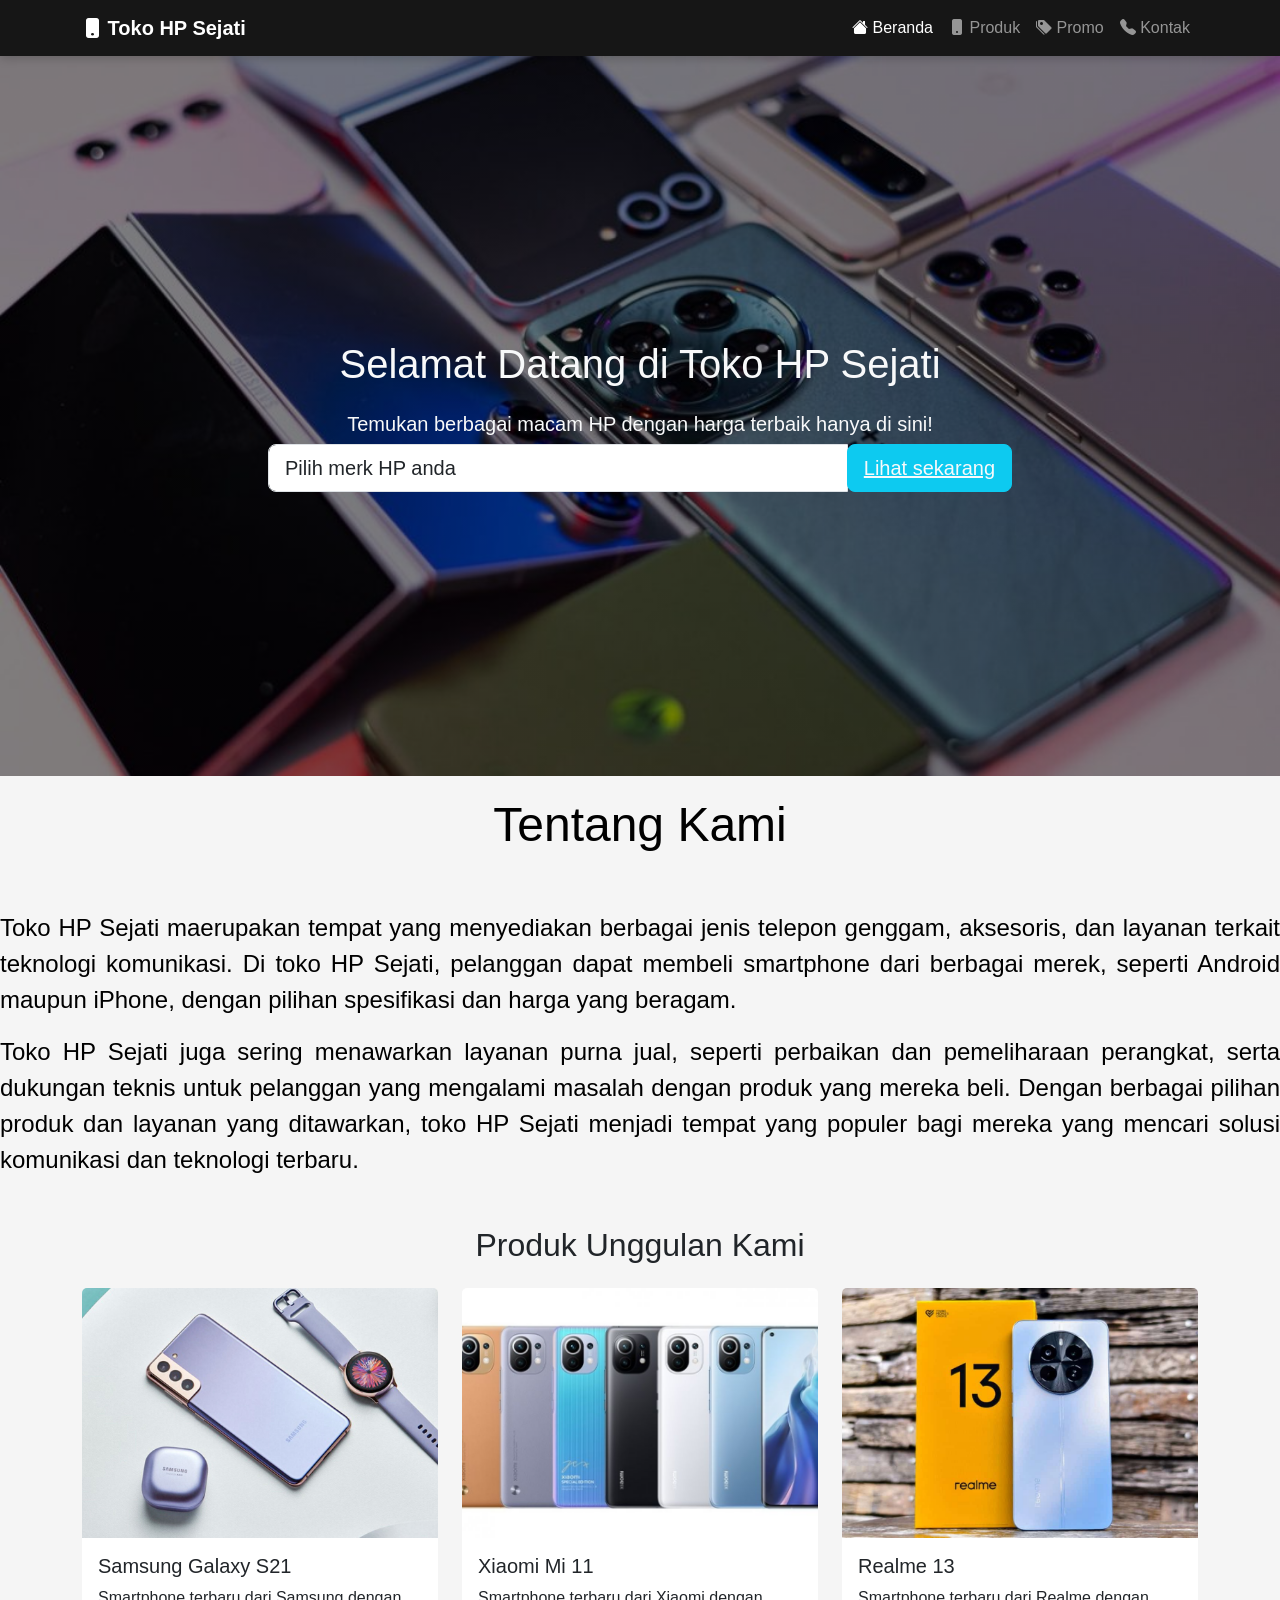
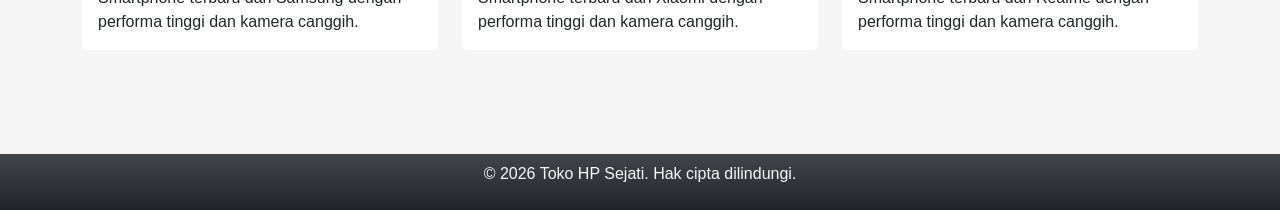
<file: index.html>
<!DOCTYPE html>
<html lang="en">
<head>
 <link rel="icon" 
          type="image/x-icon"
    href="https://img.freepik.com/vektor-premium/logo-toko-ponsel-kontemporer-yang-ditampilkan-dengan-latar-belakang-gelap-desain-logo-toko-ponsel-desain-logo-ponsel-modern-vektor_538213-64297.jpg">
    <meta charset="UTF-8">
    <meta name="viewport" content="width=device-width, initial-scale=1.0">
    <title>Home</title>
     <link rel="stylesheet" href="css/bootstrap.min.css">
     <link rel="stylesheet" href="https://cdn.jsdelivr.net/npm/bootstrap-icons@1.13.1/font/bootstrap-icons.min.css">
     <link rel="stylesheet" href="style.css">
</head>
<body>

  <nav class="navbar navbar-expand-lg navbar-dark bg-dark main-color">

    <div class="container fluid">
        <a class="navbar-brand fw-bold" href="#">
            <i class="bi bi-phone-fill"></i>
            Toko HP Sejati
        </a>
        <button class="navbar-toggler"
                type="button"
                data-bs-toggle="collapse"
                data-bs-target="#navbarNav">
            <span class="navbar-toggler-icon"></span>
        </button>
        <div class="collapse navbar-collapse"
             id="navbarNav">
            <ul class="navbar-nav ms-auto">
                <li class="nav-item">
                    <a class="nav-link active"href="index.html">
                       
                       <i class="bi bi-house-fill"></i>
                       Beranda
                    </a>
                </li>

                <li class="nav-item">
                    <a class="nav-link "
                       href="product.html">
                       <i class="bi bi-phone-fill"></i>
                       Produk
                    </a>
                </li>

                <li class="nav-item">
                    <a class="nav-link"
                       href="promo.html">
                       <i class="bi bi-tags-fill"></i>
                       Promo
                    </a>
                </li>

                <li class="nav-item">
                    <a class="nav-link"
                       href="contact.html">
                       <i class="bi bi-telephone-fill"></i>
                       Kontak
                    </a>
                </li>

            </ul>

        </div>

    </div>

</nav>
<div class="container-fluid banner d-flex align-items-center">
  <div class="container">
  <h1 class="text-light text-center mb-4">Selamat Datang di Toko HP Sejati</h1>
  <h5 class="text-light text-center">Temukan berbagai macam HP dengan harga terbaik hanya di sini!</h5>
  <div class="col-8 offset-md-2">
  <div class="input-group input-group-lg">
  <select class=" form-control" id="inputGroupSelect04">
    <option selected>Pilih merk HP anda</option>
    <option value="1">Samsung</option>
    <option value="2">Xiaomi</option>
    <option value="3">Apple</option>
    <option value="4">Oppo</option>
     <option value="5">Realme</option> 
  </select>
  <div class="input-group-append">
    <button class="btn btn-lg btn-info text-light" type="button"><a href="product.html" class="text-light">Lihat sekarang</a></button>
  </div>
</div>
  </div>
  </div>
</div>
<h1 class="big">Tentang Kami</h1><br><br>
<p class="lead">Toko HP Sejati maerupakan tempat yang menyediakan berbagai jenis telepon genggam, aksesoris, dan layanan terkait teknologi komunikasi. 
  Di toko HP Sejati, pelanggan dapat membeli smartphone dari berbagai merek, seperti Android maupun iPhone, dengan pilihan spesifikasi dan harga yang beragam. 
 </p>
<p class="lead">Toko HP Sejati juga sering menawarkan layanan purna jual, seperti perbaikan dan pemeliharaan perangkat, serta dukungan teknis untuk pelanggan yang mengalami masalah dengan produk yang mereka beli.
  Dengan berbagai pilihan produk dan layanan yang ditawarkan, toko HP Sejati menjadi tempat yang populer bagi mereka yang mencari solusi komunikasi dan teknologi terbaru.</p>

 <div class="container mt-5">
    <h2 class="text-center mb-4">
        Produk Unggulan Kami
    </h2>
    <div class="row">
        <div class="col-md-4 mb-4">
            <div class="card h-100">
                <img src="gambar/samsung 2.jpg"
                     class="card-img-top"
                     alt="Samsung Galaxy S21">
                <div class="card-body">
                    <h5 class="card-title">
                        Samsung Galaxy S21
                    </h5>
                    <p class="card-text">
                        Smartphone terbaru dari Samsung dengan performa tinggi dan kamera canggih.
                    </p>
                </div>
            </div>
        </div>
        
        <div class="col-md-4 mb-4">
            <div class="card h-100">
                <img src="gambar/xiaomi 11.jpg"
                     class="card-img-top"
                     alt="Xiaomi Mi 11">
                <div class="card-body">
                    <h5 class="card-title">
                        Xiaomi Mi 11
                    </h5>
                    <p class="card-text">
                        Smartphone terbaru dari Xiaomi dengan performa tinggi dan kamera canggih.
                    </p>
                </div>
            </div>
            </div>

            <div class="col-md-4 mb-4">
            <div class="card h-100">
                <img src="gambar/realme-13-201.jpg"
                     class="card-img-top"
                     alt="Realme 13">
                <div class="card-body">
                    <h5 class="card-title">
                        Realme 13
                    </h5>
                    <p class="card-text">
                        Smartphone terbaru dari Realme dengan performa tinggi dan kamera canggih.
                    </p>
                </div>
            </div>
            </div>

            


    </div>
</div>

    <footer class="bg-dark text-light text-center py-2 bg-gradient">
      <p>&copy; 2026 Toko HP Sejati. Hak cipta dilindungi.</p>
    </footer>
     <script src="js/bootstrap.bundle.min.js"></script>
    
</body>
</html>
</file>
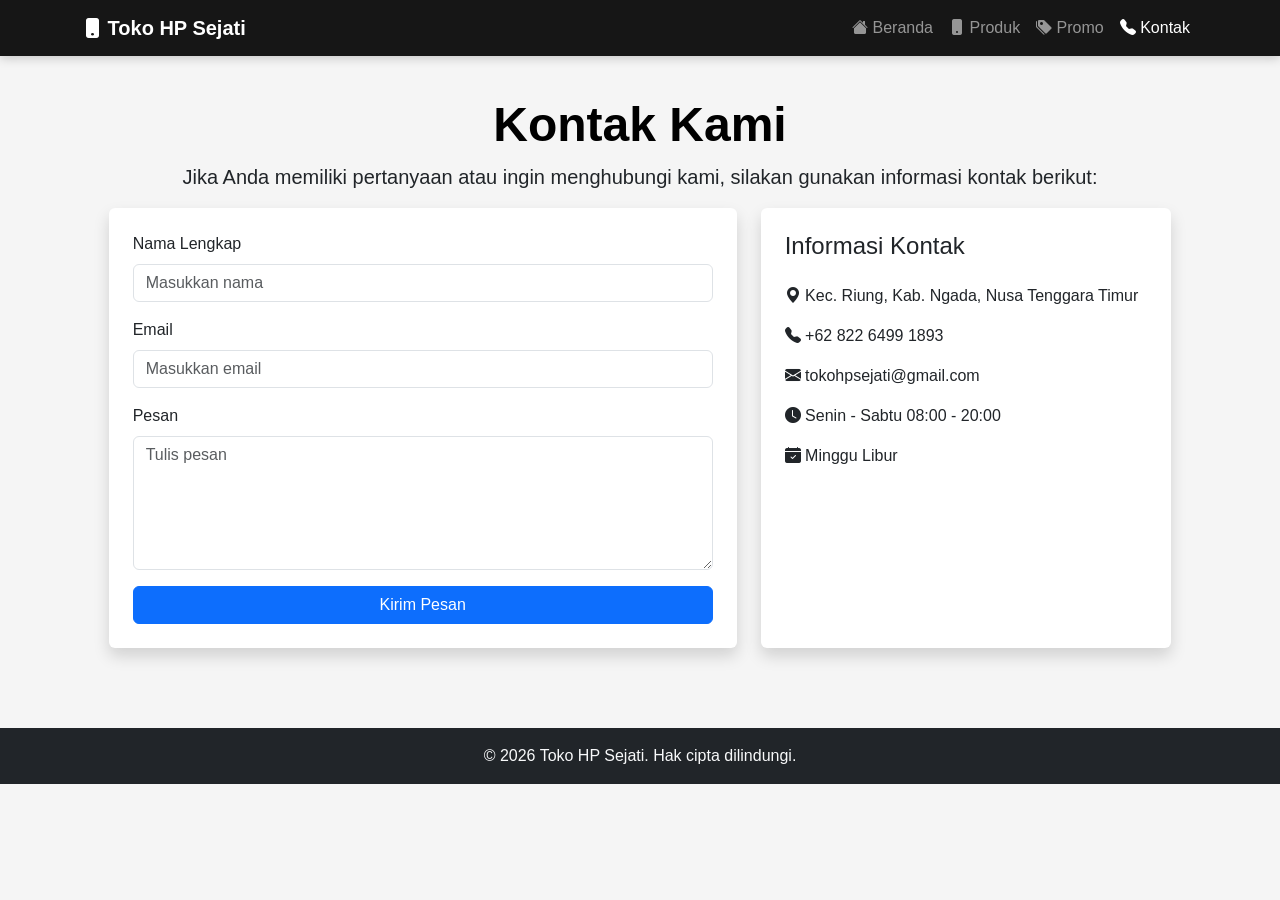
<file: contact.html>
<!DOCTYPE html>
<html lang="en">
<head>
    <link rel="icon" 
          type="image/x-icon"
    href="https://img.freepik.com/vektor-premium/logo-toko-ponsel-kontemporer-yang-ditampilkan-dengan-latar-belakang-gelap-desain-logo-toko-ponsel-desain-logo-ponsel-modern-vektor_538213-64297.jpg">
    <meta charset="UTF-8">
    <meta name="viewport" content="width=device-width, initial-scale=1.0">
    <title>Contact</title>
     <link rel="stylesheet" href="css/bootstrap.min.css">
     <link rel="stylesheet" href="https://cdn.jsdelivr.net/npm/bootstrap-icons@1.13.1/font/bootstrap-icons.min.css">
      <link rel="stylesheet" href="style.css">
</head>
<body>

  <nav class="navbar navbar-expand-lg navbar-dark bg-dark main-color">

    <div class="container fluid">
        <a class="navbar-brand fw-bold" href="#">
            <i class="bi bi-phone-fill"></i>
            Toko HP Sejati
        </a>
        <button class="navbar-toggler"
                type="button"
                data-bs-toggle="collapse"
                data-bs-target="#navbarNav">
            <span class="navbar-toggler-icon"></span>
        </button>
        <div class="collapse navbar-collapse"
             id="navbarNav">
            <ul class="navbar-nav ms-auto">
                <li class="nav-item">
                    <a class="nav-link"href="index.html">
                       
                       <i class="bi bi-house-fill"></i>
                       Beranda
                    </a>
                </li>

                <li class="nav-item">
                    <a class="nav-link "
                       href="product.html">
                       <i class="bi bi-phone-fill"></i>
                       Produk
                    </a>
                </li>

                <li class="nav-item">
                    <a class="nav-link"
                       href="promo.html">
                       <i class="bi bi-tags-fill"></i>
                       Promo
                    </a>
                </li>

                <li class="nav-item">
                    <a class="nav-link active"
                       href="contact.html">
                       <i class="bi bi-telephone-fill"></i>
                       Kontak
                    </a>
                </li>
            </ul>
        </div>
    </div>
</nav>

<h1 class="title">Kontak Kami</h1>
<p class="text-center fs-5">Jika Anda memiliki pertanyaan atau ingin menghubungi kami, silakan gunakan informasi kontak berikut:</p>
   <div class="row justify-content-center">
            <div class="col-md-6">
                <div class="card shadow p-4 contact-card">
                    <form>
                        <div class="mb-3">
                            <label class="form-label">
                                Nama Lengkap
                            </label>
                            <input type="text"
                                   class="form-control"
                                   placeholder="Masukkan nama">
                        </div>

                        <div class="mb-3">
                            <label class="form-label">
                                Email
                            </label>
                            <input type="email"
                                   class="form-control"
                                   placeholder="Masukkan email">
                        </div>

                        <div class="mb-3">
                            <label class="form-label">
                                Pesan
                            </label>
                            <textarea class="form-control"
                                      rows="5"
                                      placeholder="Tulis pesan"></textarea>
                        </div>

                        <button type="submit"
                                class="btn btn-primary">
                          Kirim Pesan
                        </button>
                    </form>
                </div>
            </div>

            <div class="col-md-4 mt-4 mt-md-0">
               <div class="card shadow p-4 contact-card h-100">
                   <h4 class="mb-4">Informasi Kontak</h4>
                  <p>
                        <i class="bi bi-geo-alt-fill icon"></i>
                        Kec. Riung, Kab. Ngada, Nusa Tenggara Timur
                    </p>
                    <p>
                        <i class="bi bi-telephone-fill icon"></i>
                        +62 822 6499 1893
                    </p>
                  <p>
                        <i class="bi bi-envelope-fill icon"></i>
                        tokohpsejati@gmail.com
                    </p>
                    <p>
                        <i class="bi bi-clock-fill icon"></i>
                        Senin - Sabtu
                        08:00 - 20:00
                    </p>
                    <p>
                        <i class="bi bi-calendar-check-fill icon"></i>
                        Minggu Libur
                    </p>
                </div>
            </div>
        </div>
    </div>
<footer class="bg-dark text-light text-center py-3">

    <p class="mb-0">
        &copy; 2026 Toko HP Sejati.
        Hak cipta dilindungi.
    </p>

</footer>

 
     <script src="js/bootstrap.bundle.min.js"></script>
    
</body>
</html>
</file>
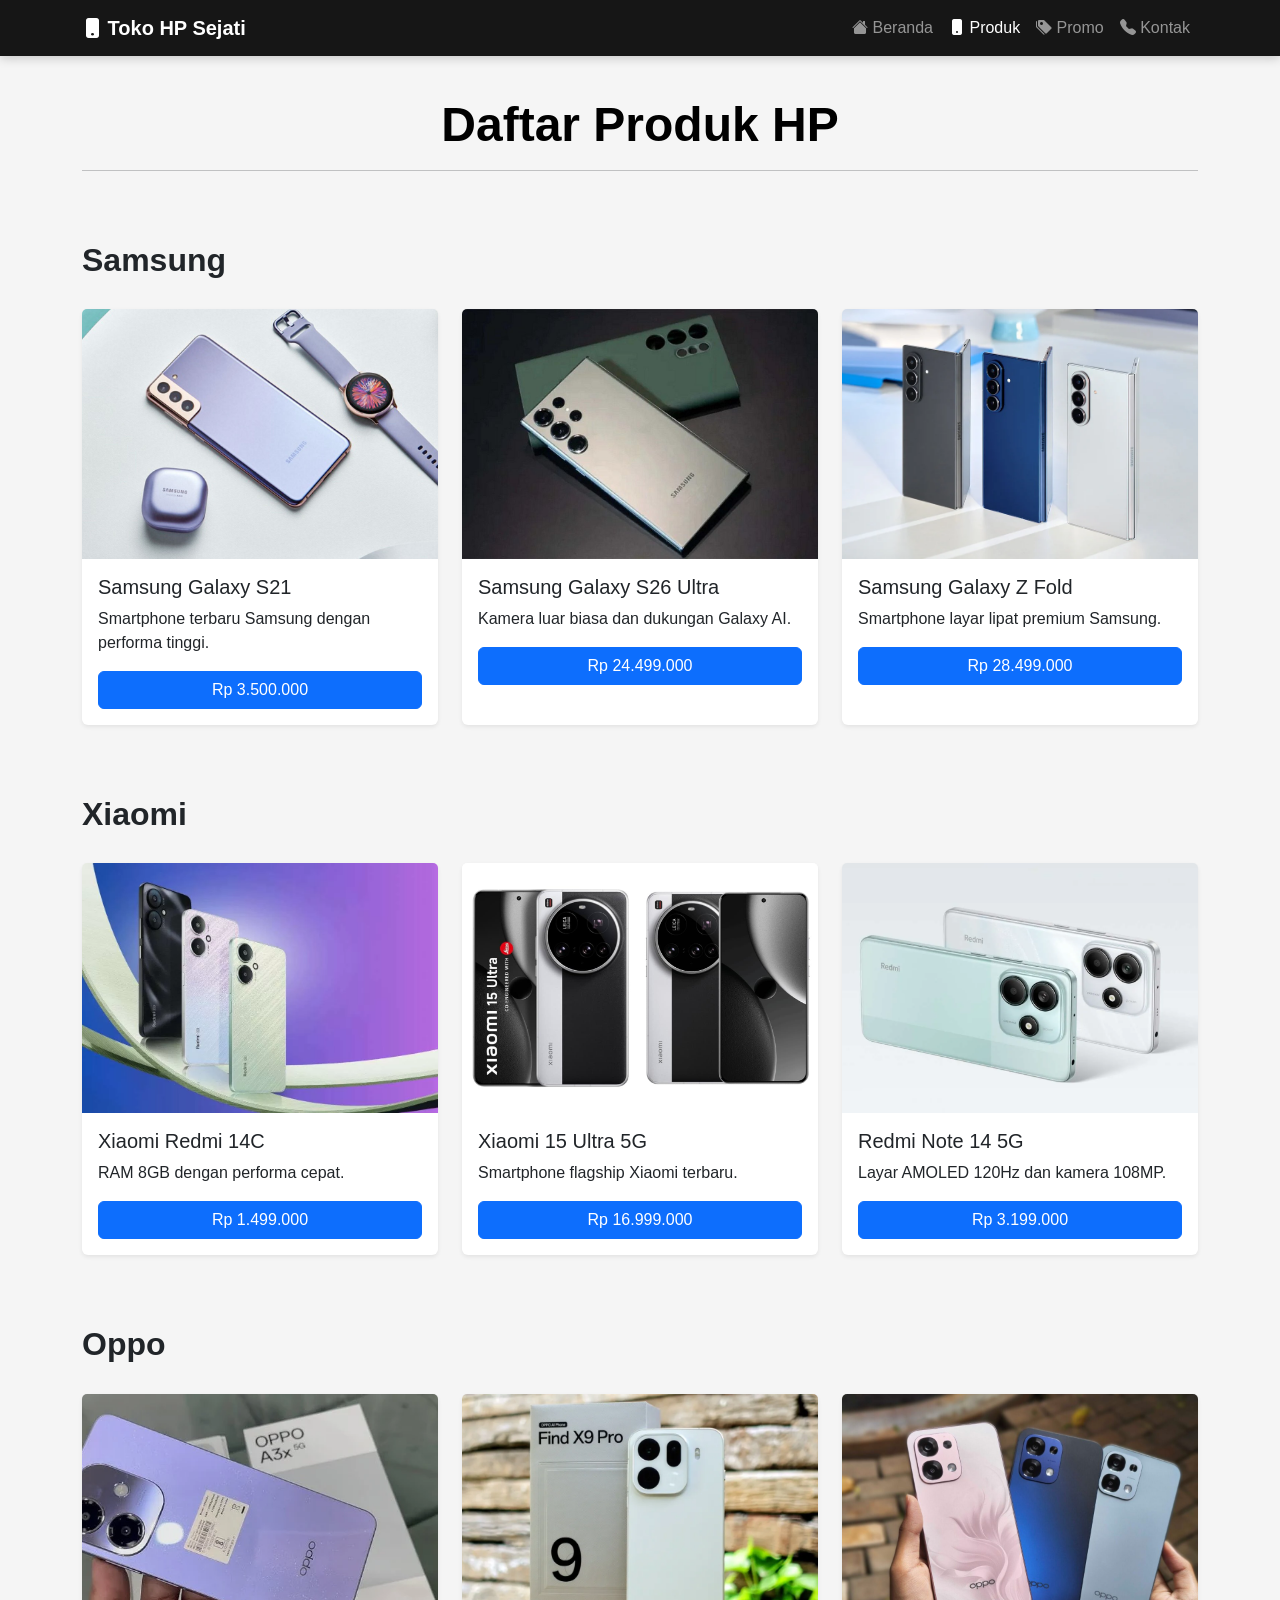
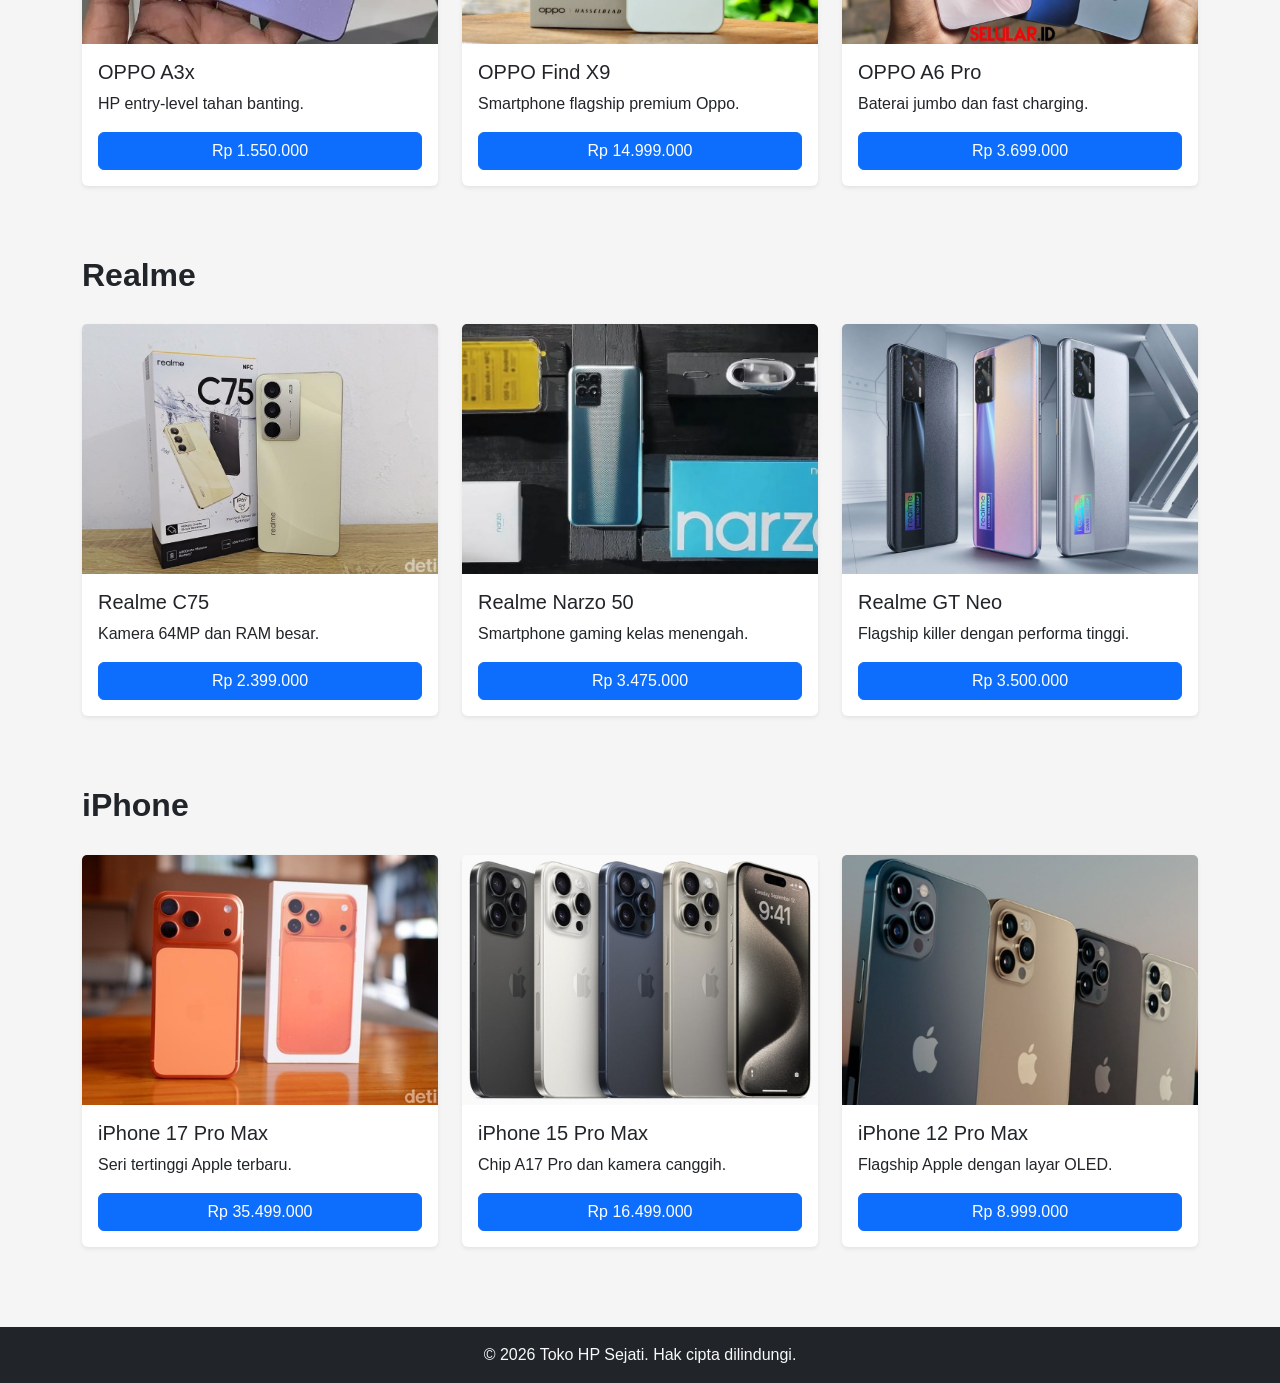
<file: product.html>
<!DOCTYPE html>
<html lang="en">
<head>
    <link rel="icon" 
          type="image/x-icon"
    href="https://img.freepik.com/vektor-premium/logo-toko-ponsel-kontemporer-yang-ditampilkan-dengan-latar-belakang-gelap-desain-logo-toko-ponsel-desain-logo-ponsel-modern-vektor_538213-64297.jpg">
    <meta charset="UTF-8">
    <meta name="viewport"
          content="width=device-width, initial-scale=1.0">
    <title>Daftar Produk</title>
    <link rel="stylesheet"
          href="css/bootstrap.min.css">
    <link rel="stylesheet"
          href="https://cdn.jsdelivr.net/npm/bootstrap-icons@1.13.1/font/bootstrap-icons.min.css">
          <link rel="stylesheet" href="style.css">
    <style>
   </style>
</head>
 <nav class="navbar navbar-expand-lg navbar-dark bg-dark main-color">

    <div class="container fluid">
        <a class="navbar-brand fw-bold" href="#">
            <i class="bi bi-phone-fill"></i>
            Toko HP Sejati
        </a>
        <button class="navbar-toggler"
                type="button"
                data-bs-toggle="collapse"
                data-bs-target="#navbarNav">
            <span class="navbar-toggler-icon"></span>
        </button>
        <div class="collapse navbar-collapse"
             id="navbarNav">
            <ul class="navbar-nav ms-auto">
                <li class="nav-item">
                    <a class="nav-link"href="index.html">
                       
                       <i class="bi bi-house-fill"></i>
                       Beranda
                    </a>
                </li>

                <li class="nav-item">
                    <a class="nav-link active"
                       href="product.html">
                       <i class="bi bi-phone-fill"></i>
                       Produk
                    </a>
                </li>

                <li class="nav-item">
                    <a class="nav-link"
                       href="promo.html">
                       <i class="bi bi-tags-fill"></i>
                       Promo
                    </a>
                </li>

                <li class="nav-item">
                    <a class="nav-link"
                       href="contact.html">
                       <i class="bi bi-telephone-fill"></i>
                       Kontak
                    </a>
                </li>

            </ul>

        </div>

    </div>

</nav>
<div class="container">
    <h1 class="title">
        Daftar Produk HP
    </h1>
    <hr class="mb-5">
    <h2 class="brand-title">
        Samsung
    </h2>
    <div class="row g-4">
        <div class="col-md-4">
            <div class="card shadow-sm h-100">
                <img src="gambar/samsung 2.jpg"
                     class="card-img-top">
                <div class="card-body">
                    <h5>Samsung Galaxy S21</h5>
                    <p>
                        Smartphone terbaru Samsung dengan performa tinggi.
                    </p>
                    <a href="#"
                       class="btn btn-primary">
                        Rp 3.500.000
                    </a>
                </div>
            </div>
        </div>
        <div class="col-md-4">
            <div class="card shadow-sm h-100">
                <img src="gambar/samsung 3.jpg"
                     class="card-img-top">
                <div class="card-body">
                    <h5>Samsung Galaxy S26 Ultra</h5>
                    <p>
                        Kamera luar biasa dan dukungan Galaxy AI.
                    </p>
                    <a href="#"
                       class="btn btn-primary">
                        Rp 24.499.000
                    </a>
                </div>
            </div>
        </div>
        <div class="col-md-4">
            <div class="card shadow-sm h-100">
                <img src="gambar/samsung 4.webp"
                     class="card-img-top">
                <div class="card-body">
                    <h5>Samsung Galaxy Z Fold</h5>
                    <p>
                        Smartphone layar lipat premium Samsung.
                    </p>
                    <a href="#"
                       class="btn btn-primary">
                        Rp 28.499.000
                    </a>
                </div>
            </div>
        </div>
        
    </div>

    <h2 class="brand-title">
        Xiaomi
    </h2>

    <div class="row g-4">

        <div class="col-md-4">

            <div class="card shadow-sm h-100">

                <img src="gambar/xiaomi 1.webp"
                     class="card-img-top">

                <div class="card-body">

                    <h5>Xiaomi Redmi 14C</h5>

                    <p>
                        RAM 8GB dengan performa cepat.
                    </p>

                    <a href="#"
                       class="btn btn-primary">
                        Rp 1.499.000
                    </a>

                </div>

            </div>

        </div>

        <div class="col-md-4">

            <div class="card shadow-sm h-100">

                <img src="gambar/xiaomi 5.jpg"
                     class="card-img-top">

                <div class="card-body">

                    <h5>Xiaomi 15 Ultra 5G</h5>

                    <p>
                        Smartphone flagship Xiaomi terbaru.
                    </p>

                    <a href="#"
                       class="btn btn-primary">
                        Rp 16.999.000
                    </a>

                </div>

            </div>

        </div>

        <div class="col-md-4">

            <div class="card shadow-sm h-100">

                <img src="gambar/xiaomi 6.webp"
                     class="card-img-top">

                <div class="card-body">

                    <h5>Redmi Note 14 5G</h5>

                    <p>
                        Layar AMOLED 120Hz dan kamera 108MP.
                    </p>

                    <a href="#"
                       class="btn btn-primary">
                        Rp 3.199.000
                    </a>

                </div>

            </div>

        </div>

    </div>

   
    <h2 class="brand-title">
        Oppo
    </h2>

    <div class="row g-4">

        <div class="col-md-4">

            <div class="card shadow-sm h-100">

                <img src="gambar/oppo 1.webp"
                     class="card-img-top">

                <div class="card-body">

                    <h5>OPPO A3x</h5>

                    <p>
                        HP entry-level tahan banting.
                    </p>

                    <a href="#"
                       class="btn btn-primary">
                        Rp 1.550.000
                    </a>

                </div>

            </div>

        </div>

        <div class="col-md-4">

            <div class="card shadow-sm h-100">

                <img src="gambar/oppo 5.webp"
                     class="card-img-top">

                <div class="card-body">

                    <h5>OPPO Find X9</h5>

                    <p>
                        Smartphone flagship premium Oppo.
                    </p>

                    <a href="#"
                       class="btn btn-primary">
                        Rp 14.999.000
                    </a>

                </div>

            </div>

        </div>

        <div class="col-md-4">

            <div class="card shadow-sm h-100">

                <img src="gambar/oppo 6.jpg"
                     class="card-img-top">

                <div class="card-body">

                    <h5>OPPO A6 Pro</h5>

                    <p>
                        Baterai jumbo dan fast charging.
                    </p>

                    <a href="#"
                       class="btn btn-primary">
                        Rp 3.699.000
                    </a>

                </div>

            </div>

        </div>

    </div>

    <h2 class="brand-title">
        Realme
    </h2>

    <div class="row g-4">

        <div class="col-md-4">

            <div class="card shadow-sm h-100">

                <img src="gambar/realme 1.jpeg"
                     class="card-img-top">

                <div class="card-body">

                    <h5>Realme C75</h5>

                    <p>
                        Kamera 64MP dan RAM besar.
                    </p>

                    <a href="#"
                       class="btn btn-primary">
                        Rp 2.399.000
                    </a>

                </div>

            </div>

        </div>

        <div class="col-md-4">

            <div class="card shadow-sm h-100">

                <img src="gambar/realme 5.jpg"
                     class="card-img-top">

                <div class="card-body">

                    <h5>Realme Narzo 50</h5>

                    <p>
                        Smartphone gaming kelas menengah.
                    </p>

                    <a href="#"
                       class="btn btn-primary">
                        Rp 3.475.000
                    </a>

                </div>

            </div>

        </div>

        <div class="col-md-4">

            <div class="card shadow-sm h-100">

                <img src="gambar/realme 6.jpg"
                     class="card-img-top">

                <div class="card-body">

                    <h5>Realme GT Neo</h5>

                    <p>
                        Flagship killer dengan performa tinggi.
                    </p>

                    <a href="#"
                       class="btn btn-primary">
                        Rp 3.500.000
                    </a>

                </div>

            </div>

        </div>

    </div>

  
    <h2 class="brand-title">
        iPhone
    </h2>

    <div class="row g-4">

        <div class="col-md-4">

            <div class="card shadow-sm h-100">

                <img src="gambar/iphone 1.jpeg"
                     class="card-img-top">

                <div class="card-body">

                    <h5>iPhone 17 Pro Max</h5>

                    <p>
                        Seri tertinggi Apple terbaru.
                    </p>

                    <a href="#"
                       class="btn btn-primary">
                        Rp 35.499.000
                    </a>

                </div>

            </div>

        </div>

        <div class="col-md-4">

            <div class="card shadow-sm h-100">

                <img src="gambar/iphone 3.jpg"
                     class="card-img-top">

                <div class="card-body">

                    <h5>iPhone 15 Pro Max</h5>

                    <p>
                        Chip A17 Pro dan kamera canggih.
                    </p>

                    <a href="#"
                       class="btn btn-primary">
                        Rp 16.499.000
                    </a>

                </div>

            </div>

        </div>

        <div class="col-md-4">

            <div class="card shadow-sm h-100">

                <img src="gambar/iphone 6.jpg"
                     class="card-img-top">

                <div class="card-body">

                    <h5>iPhone 12 Pro Max</h5>

                    <p>
                        Flagship Apple dengan layar OLED.
                    </p>

                    <a href="#"
                       class="btn btn-primary">
                        Rp 8.999.000
                    </a>

                </div>

            </div>

        </div>

    </div>

</div>

<footer class="bg-dark text-light text-center py-3">

    <p class="mb-0">
        &copy; 2026 Toko HP Sejati.
        Hak cipta dilindungi.
    </p>

</footer>


<script src="js/bootstrap.bundle.min.js"></script>

</body>
</html>
</file>
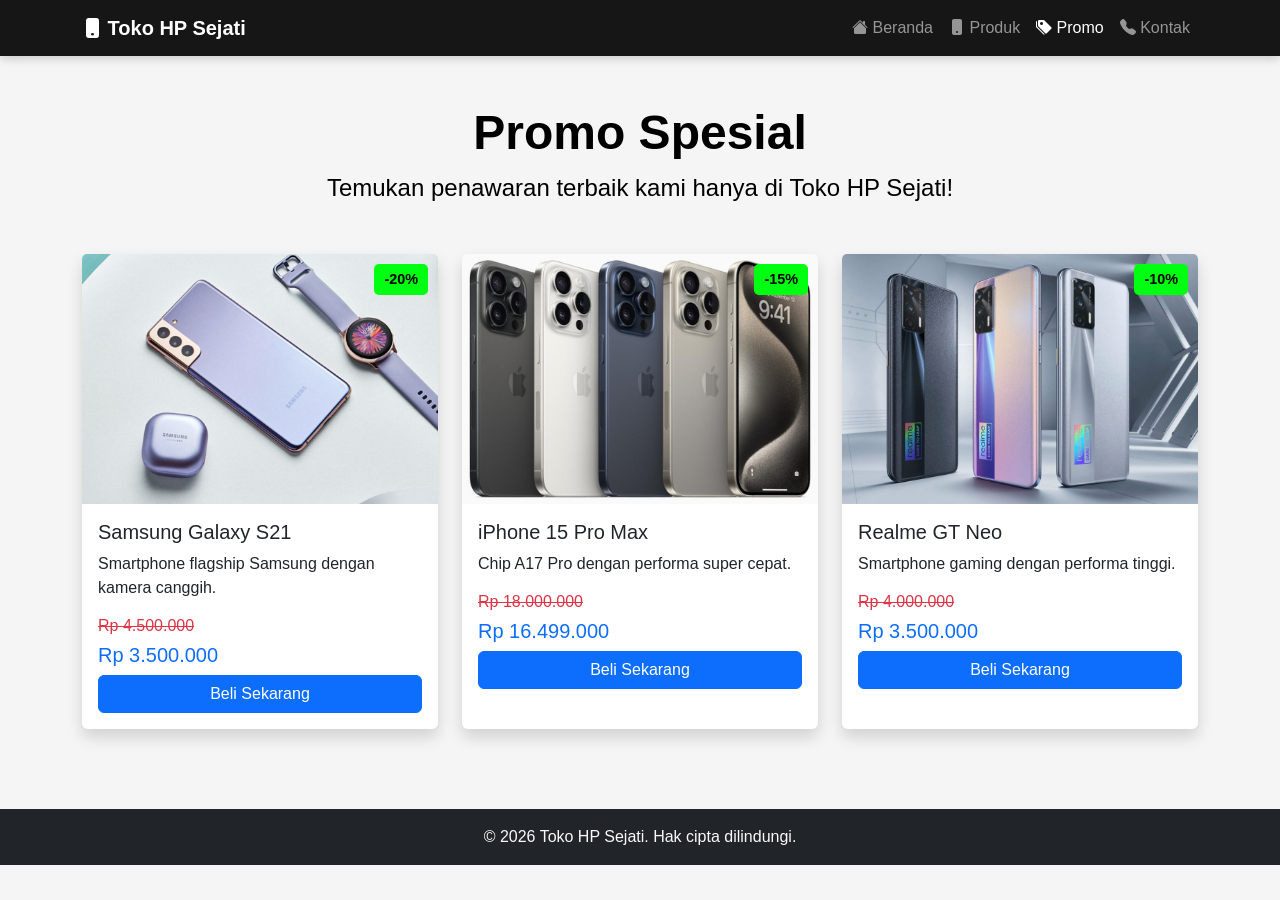
<file: promo.html>
<!DOCTYPE html>
<html lang="en">
<head>
        <link rel="icon" 
          type="image/x-icon"
    href="https://img.freepik.com/vektor-premium/logo-toko-ponsel-kontemporer-yang-ditampilkan-dengan-latar-belakang-gelap-desain-logo-toko-ponsel-desain-logo-ponsel-modern-vektor_538213-64297.jpg">
    <meta charset="UTF-8">
    <meta name="viewport" content="width=device-width, initial-scale=1.0">
    <title>Promo</title>
     <link rel="stylesheet" href="css/bootstrap.min.css">
     <link rel="stylesheet" href="https://cdn.jsdelivr.net/npm/bootstrap-icons@1.13.1/font/bootstrap-icons.min.css">
      <link rel="stylesheet" href="style.css">
</head>
<body>
 <nav class="navbar navbar-expand-lg navbar-dark bg-dark main-color">
      <div class="container fluid">
        <a class="navbar-brand fw-bold" href="#">
            <i class="bi bi-phone-fill"></i>
            Toko HP Sejati
        </a>
        <button class="navbar-toggler"
                type="button"
                data-bs-toggle="collapse"
                data-bs-target="#navbarNav">
            <span class="navbar-toggler-icon"></span>
        </button>
        <div class="collapse navbar-collapse"
             id="navbarNav">
            <ul class="navbar-nav ms-auto">
                <li class="nav-item">
                    <a class="nav-link"href="index.html">  <i class="bi bi-house-fill"></i>
                       Beranda
                    </a>                
                </li>
                <li class="nav-item">
                    <a class="nav-link "
                       href="product.html">
                       <i class="bi bi-phone-fill"></i>
                       Produk
                    </a>
                </li>
                <li class="nav-item">
                    <a class="nav-link active"
                       href="promo.html">
                       <i class="bi bi-tags-fill"></i>
                       Promo
                    </a>
                </li>
                <li class="nav-item">
                    <a class="nav-link"
                       href="contact.html">
                       <i class="bi bi-telephone-fill"></i>
                       Kontak
                    </a>
                </li>
            </ul>
        </div>
    </div>
</nav>

<div class="container mt-5">
    <h1 class="title">Promo Spesial</h1>
</div>
<p class="lead text-center">Temukan penawaran terbaik kami hanya di Toko HP Sejati!</p>
<div class="container mt-5">
    <div class="row g-4">
        <div class="col-md-4">
            <div class="card shadow position-relative h-100">
                <span class="discount">
                    -20%
                </span>
                <img src="gambar/samsung 2.jpg"
                     class="card-img-top">
                <div class="card-body">
                    <h5 class="card-title">
                        Samsung Galaxy S21
                    </h5>
                    <p>
                        Smartphone flagship Samsung dengan kamera canggih.
                    </p>
                    <h6 class="text-danger">
                        <del>Rp 4.500.000</del>
                    </h6>
                    <h5 class="text-primary">
                        Rp 3.500.000
                    </h5>
                    <a href="#"
                       class="btn btn-primary w-100">
                        Beli Sekarang
                    </a>
                </div>
            </div>
        </div>

        <div class="col-md-4">
            <div class="card shadow position-relative h-100">
                <span class="discount">
                    -15%
                </span>
                <img src="gambar/iphone 3.jpg"
                     class="card-img-top">
                <div class="card-body">
                    <h5 class="card-title">
                        iPhone 15 Pro Max
                    </h5>
                    <p>
                        Chip A17 Pro dengan performa super cepat.
                    </p>
                    <h6 class="text-danger">
                        <del>Rp 18.000.000</del>
                    </h6>
                    <h5 class="text-primary">
                        Rp 16.499.000
                    </h5>
                    <a href="#"
                       class="btn btn-primary w-100">
                        Beli Sekarang
                    </a>
                </div>
            </div>
        </div>

        <div class="col-md-4">
            <div class="card shadow position-relative h-100">
                <span class="discount">
                    -10%
                </span>
                <img src="gambar/realme 6.jpg"
                     class="card-img-top">
                <div class="card-body">
                    <h5 class="card-title">
                        Realme GT Neo
                    </h5>
                    <p>
                        Smartphone gaming dengan performa tinggi.
                    </p>
                    <h6 class="text-danger">
                        <del>Rp 4.000.000</del>
                    </h6>
                    <h5 class="text-primary">
                        Rp 3.500.000
                    </h5>
                    <a href="#"
                       class="btn btn-primary w-100">
                        Beli Sekarang
                    </a>
                </div>
            </div>
        </div>
    </div>
     </div>
     <footer class="bg-dark text-light text-center py-3">

    <p class="mb-0">
        &copy; 2026 Toko HP Sejati.
        Hak cipta dilindungi.
    </p>

</footer>
   <script src="js/bootstrap.bundle.min.js"></script>
    
</body>
</html>
</file>
<file: style.css>
body {
    font-family: Georgia, 'Times New Roman', Times, serif;
}

.main-color {
    background-color: rgb(22, 22, 22) !important;
    color: black !important;
}
.banner {
    height: 80vh;
    background: linear-gradient(rgba(0, 0, 0, 0.5), rgba(0, 0, 0, 0.5)), url(gambar/gambar\ 2.jpg);
    background-size: cover;
    background-position: center;
    
}
.lead {
    font-size: 1.5rem;
    color: black !important;
    text-align: justify;
    font-family: Arial, Helvetica, sans-serif;

}
.title {
    font-size: 3rem;
    color: black !important;
    text-align: center;
    margin-top: 20px;
}
.big {
    font-size: 3rem;
    color: black !important;
    text-align: center;
    margin-top: 20px;
}
.sis {
    font-size: 3rem;
    color: black !important;
    text-align: center;
    margin-top: 20px;
    font-family: 'Franklin Gothic Medium', 'Arial Narrow', Arial, sans-serif;
}
.list
{
    font-size: 3rem;
    color: black !important;
    text-align: justify;
   font-family: 'Gill Sans', 'Gill Sans MT', Calibri, 'Trebuchet MS', sans-serif;
   text-align: center;

}
.line
{
    border: 3px solid rgb(0, 0, 0);
    margin-top: 30px;
    margin-bottom: 20px;
}
.card img{
   
    object-fit: cover;
}

.card{
    transition: 0.3s;
}

.card:hover{
    transform: scale(1.03);
}
body{
    background-color: #f5f5f5;
    font-family: Arial, sans-serif;
   }

.navbar{
    box-shadow: 0 2px 10px rgba(0,0,0,0.2);
      }

.title{
    text-align: center;
    margin-top: 40px;
    font-weight: bold;
       }

.brand-title{
    margin-top: 70px;
    margin-bottom: 30px;
    font-weight: bold;
       }
.card{
    border: none;
    transition: 0.3s;
        }
.card:hover{
    transform: translateY(-5px);
        }

.card img{
    height: 250px;
    object-fit: cover;
        }

.btn{
   width: 100%;
     }
 footer{
    margin-top: 80px;
      }
.discount {
    position: absolute;
    top: 10px;
    right: 10px;
    background-color: rgb(0, 255, 17);
    color: black;
    padding: 5px 10px;
    font-size: 0.9rem;
    font-weight: bold;
    border-radius: 5px;
}
</file>
